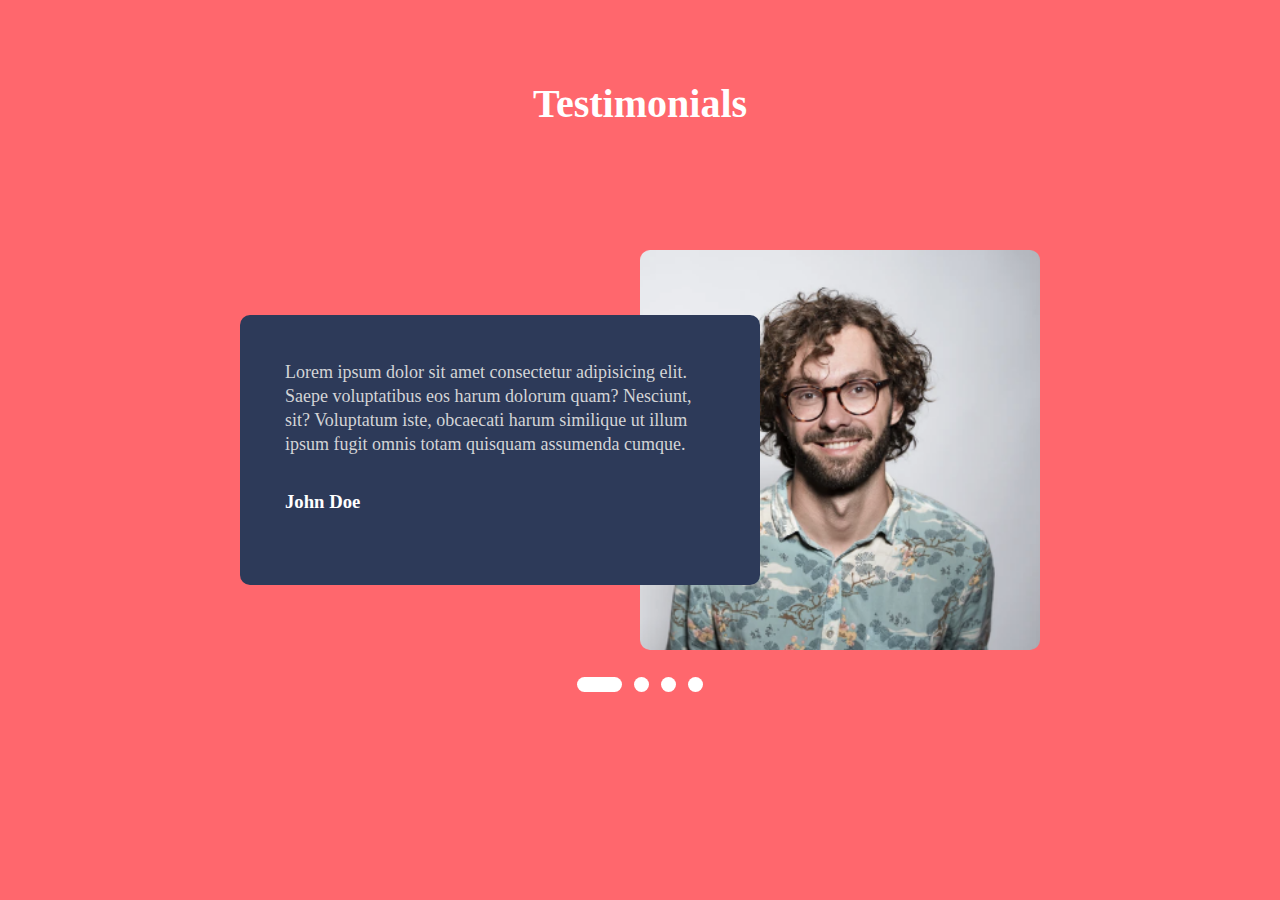
<file: roughwork/rough.html>
<!DOCTYPE html>
<html lang="en">

<head>
    <meta charset="utf-8" />
    <meta http-equiv="X-UA-Compatible" content="IE=edge" />
    <meta name="viewport" content="width=device-width, initial-scale=1" />

    <title>Responsive Footer</title>


    <link rel="stylesheet" href="style.css" />
    <script src="script.js"></script>
</head>

<body>
    <div class="hero">
        <h1>Testimonials</h1>

        <div class="container">
            <div class="indicator">
                <span class="btn active"></span>
                <span class="btn"></span>
                <span class="btn"></span>
                <span class="btn"></span>
            </div>
            <div class="testimonials">
                <div class="slide-row" id="slide">
                    <div class="slide-col">
                        <div class="user-txt">
                            <p>
                                Lorem ipsum dolor sit amet consectetur adipisicing elit. Saepe voluptatibus eos harum dolorum quam? Nesciunt, sit? Voluptatum iste, obcaecati harum similique ut illum ipsum fugit omnis totam quisquam assumenda cumque.
                                <h3>John Doe</h3>
                            </p>
                        </div>
                        <div class="user-img">
                            <img src="../assets/images/profile-pic.png" alt="">
                        </div>
                    </div>
                    <div class="slide-col">
                        <div class="user-txt">
                            <p>
                                Lorem ipsum dolor sit amet consectetur adipisicing elit. Saepe voluptatibus eos harum dolorum quam? Nesciunt, sit? Voluptatum iste, obcaecati harum similique ut illum ipsum fugit omnis totam quisquam assumenda cumque.
                                <h3>John Doe</h3>
                            </p>
                        </div>
                        <div class="user-img">
                            <img src="../assets/images/f1.jpg" alt="">
                        </div>
                    </div>
                    <div class="slide-col">
                        <div class="user-txt">
                            <p>
                                Lorem ipsum dolor sit amet consectetur adipisicing elit. Saepe voluptatibus eos harum dolorum quam? Nesciunt, sit? Voluptatum iste, obcaecati harum similique ut illum ipsum fugit omnis totam quisquam assumenda cumque.
                                <h3>John Doe</h3>
                            </p>
                        </div>
                        <div class="user-img">
                            <img src="../assets/images/R.png" alt="">
                        </div>
                    </div>
                    <div class="slide-col">
                        <div class="user-txt">
                            <p>
                                Lorem ipsum dolor sit amet consectetur adipisicing elit. Saepe voluptatibus eos harum dolorum quam? Nesciunt, sit? Voluptatum iste, obcaecati harum similique ut illum ipsum fugit omnis totam quisquam assumenda cumque.
                                <h3>John Doe</h3>
                            </p>
                        </div>
                        <div class="user-img">
                            <img src="../assets/images/f4.jpg" alt="">
                        </div>
                    </div>
                </div>
            </div>

        </div>
    </div>


</body>
<script src="script.js"></script>

</html>
</file>
<file: roughwork/style.css>
* {
    margin: 0;
    padding: 0;
}

.hero {
    background: #ff676d;
    height: 100vh;
    width: 100%;
    position: relative;
}

.hero h1 {
    text-align: center;
    padding-top: 80px;
    font-size: 40px;
    color: #fff;
}

.slide-row {
    display: flex;
    width: 3200px;
    transition: 0.5s;
}

.slide-col {
    width: 800px;
    height: 400px;
    position: relative;
}

.user-img {
    position: absolute;
    top: 0;
    right: 0;
    height: 100%;
    /*height: 100px;*/
    border-radius: 10px;
}

.user-img img {
    height: 100%;
    border-radius: 10px;
}

.user-txt {
    background: #2d3a59;
    width: 520px;
    height: 270px;
    position: absolute;
    left: 0;
    top: 50%;
    transform: translateY(-50%);
    border-radius: 10px;
    color: #d3d4d6;
    padding: 45px;
    box-sizing: border-box;
    z-index: 2;
}

.user-txt p {
    font-size: 18px;
    line-height: 24px;
}

.user-txt h3 {
    margin: 35px 0 5px;
    color: #fff;
}

.container {
    width: 800px;
    height: 400px;
    position: absolute;
    top: 50%;
    left: 50%;
    transform: translate(-50%, -50%);
}

.indicator {
    position: absolute;
    left: 50%;
    transform: translateX(-50%);
    bottom: -50px;
}

.btn {
    display: inline-block;
    height: 15px;
    width: 15px;
    margin: 4px;
    border-radius: 15px;
    background: #fff;
    cursor: pointer;
    transition: 0.5s;
}

.active {
    width: 45px;
}

.testimonials {
    height: 100%;
    width: 100%;
    overflow: hidden;
}
</file>
